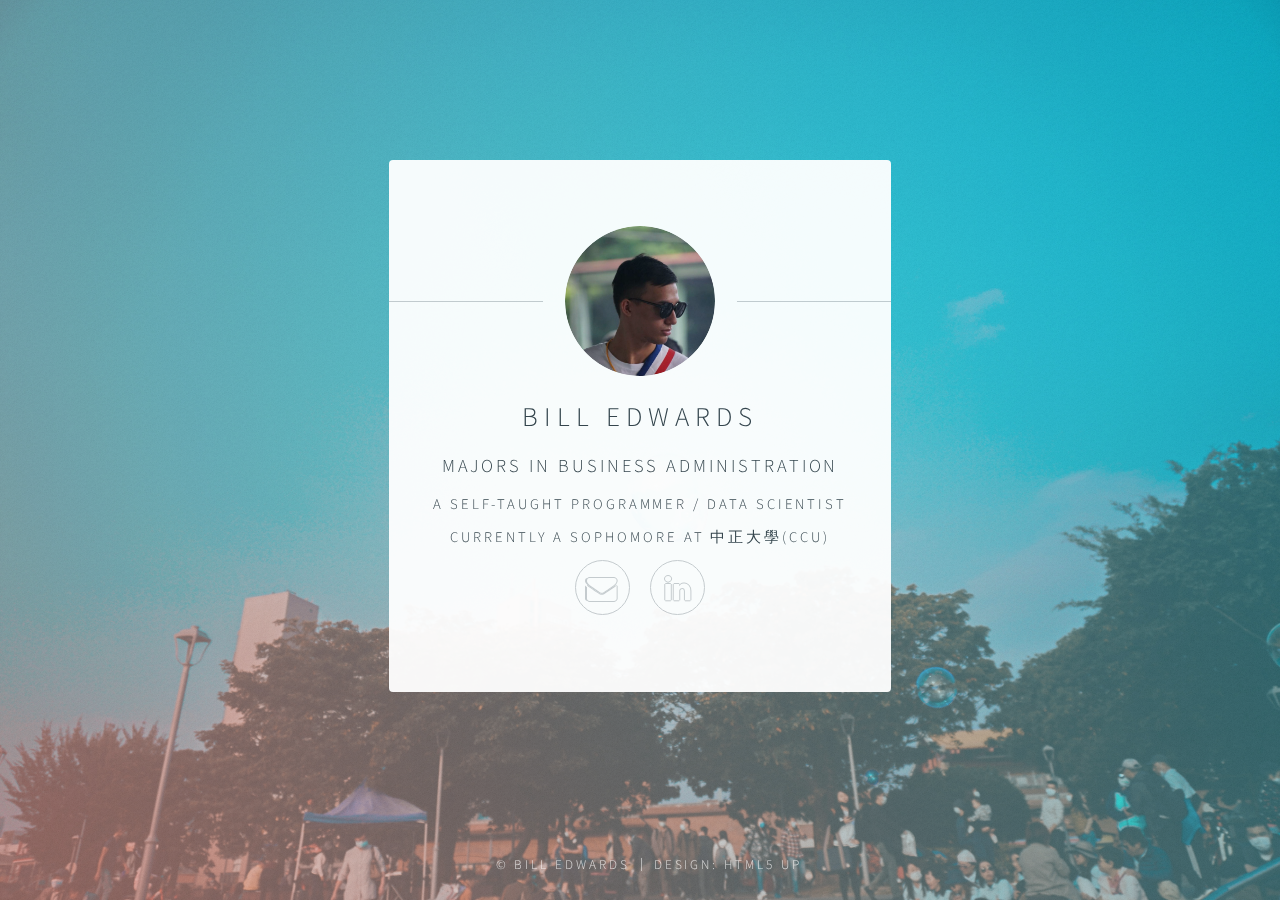
<file: index.html>
<!DOCTYPE HTML>
<!--
	Identity by HTML5 UP
	html5up.net | @n33co
	Free for personal and commercial use under the CCA 3.0 license (html5up.net/license)
-->
<html>
	<head>
		<title>Bill's personal webpage</title>
		<meta charset="utf-8" />
		<meta name="viewport" content="width=device-width, initial-scale=1" />
		<!--[if lte IE 8]><script src="assets/js/html5shiv.js"></script><![endif]-->
		<link rel="stylesheet" href="static/assets/css/main.css" />
		<!--[if lte IE 9]><link rel="stylesheet" href="assets/css/ie9.css" /><![endif]-->
		<!--[if lte IE 8]><link rel="stylesheet" href="assets/css/ie8.css" /><![endif]-->
		<noscript><link rel="stylesheet" href="assets/css/noscript.css" /></noscript>
		<link rel="icon" type="image/x-icon" href="static/images/billy_icon.ico">
	</head>
	<body class="is-loading">

		<!-- Wrapper -->
			<div id="wrapper">

				<!-- Main -->
					<section id="main">
						<header>
							<span class="avatar"><img src="static/images/avatar.jpg" alt="" /></span>
							<h1>Bill Edwards</h1>
							<h2>Majors in Business administration</h2>
							<h3>A self-taught programmer / data scientist</h3>
							<h3>Currently a sophomore at 中正大學(CCU)</h3>
						</header>
						<!--
						<hr />
						<h2>Extra Stuff!</h2>
						<form method="post" action="#">
							<div class="field">
								<input type="text" name="name" id="name" placeholder="Name" />
							</div>
							<div class="field">
								<input type="email" name="email" id="email" placeholder="Email" />
							</div>
							<div class="field">
								<div class="select-wrapper">
									<select name="department" id="department">
										<option value="">Department</option>
										<option value="sales">Sales</option>
										<option value="tech">Tech Support</option>
										<option value="null">/dev/null</option>
									</select>
								</div>
							</div>
							<div class="field">
								<textarea name="message" id="message" placeholder="Message" rows="4"></textarea>
							</div>
							<div class="field">
								<input type="checkbox" id="human" name="human" /><label for="human">I'm a human</label>
							</div>
							<div class="field">
								<label>But are you a robot?</label>
								<input type="radio" id="robot_yes" name="robot" /><label for="robot_yes">Yes</label>
								<input type="radio" id="robot_no" name="robot" /><label for="robot_no">No</label>
							</div>
							<ul class="actions">
								<li><a href="#" class="button">Get Started</a></li>
							</ul>
						</form>
						<hr />
						-->
						<footer>
							<ul class="icons">
								<li><a href="mailto:bill.edwards.workmail@gmail.com" class="fa-envelope">Gmail</a></li>
								<li><a href="https://www.linkedin.com/in/bill-edwards-8968832b7/" class="fa-linkedin">Linkedin</a></li>
							</ul>
						</footer>
					</section>

				<!-- Footer -->
					<footer id="footer">
						<ul class="copyright">
							<li>&copy; Bill Edwards</li>
							<li>Design: <a href="http://html5up.net">HTML5 UP</a></li>
						</ul>
					</footer>

			</div>

		<!-- Scripts -->
			<!--[if lte IE 8]><script src="assets/js/respond.min.js"></script><![endif]-->
			<script>
				if ('addEventListener' in window) {
					window.addEventListener('load', function() { document.body.className = document.body.className.replace(/\bis-loading\b/, ''); });
					document.body.className += (navigator.userAgent.match(/(MSIE|rv:11\.0)/) ? ' is-ie' : '');
				}
			</script>

	</body>
</html>
</file>
<file: static/assets/css/main.css>
@charset "UTF-8";
@import url(font-awesome.min.css);
@import url("http://fonts.googleapis.com/css?family=Source+Sans+Pro:300");

/*
	Identity by HTML5 UP
	html5up.net | @n33co
	Free for personal and commercial use under the CCA 3.0 license (html5up.net/license)
*/

/* Reset */

	html, body, div, span, applet, object, iframe, h1, h2, h3, h4, h5, h6, p, blockquote, pre, a, abbr, acronym, address, big, cite, code, del, dfn, em, img, ins, kbd, q, s, samp, small, strike, strong, sub, sup, tt, var, b, u, i, center, dl, dt, dd, ol, ul, li, fieldset, form, label, legend, table, caption, tbody, tfoot, thead, tr, th, td, article, aside, canvas, details, embed, figure, figcaption, footer, header, hgroup, menu, nav, output, ruby, section, summary, time, mark, audio, video {
		margin: 0;
		padding: 0;
		border: 0;
		font-size: 100%;
		font: inherit;
		vertical-align: baseline;
	}

	article, aside, details, figcaption, figure, footer, header, hgroup, menu, nav, section {
		display: block;
	}

	body {
		line-height: 1;
	}

	ol, ul {
		list-style: none;
	}

	blockquote, q {
		quotes: none;
	}

	blockquote:before, blockquote:after, q:before, q:after {
		content: '';
		content: none;
	}

	table {
		border-collapse: collapse;
		border-spacing: 0;
	}

	body {
		-webkit-text-size-adjust: none;
	}

/* Box Model */

	*, *:before, *:after {
		-moz-box-sizing: border-box;
		-webkit-box-sizing: border-box;
		box-sizing: border-box;
	}

/* Basic */

	@media screen and (max-width: 480px) {

		html, body {
			min-width: 320px;
		}

	}

	body.is-loading *, body.is-loading *:before, body.is-loading *:after {
		-moz-animation: none !important;
		-webkit-animation: none !important;
		-ms-animation: none !important;
		animation: none !important;
		-moz-transition: none !important;
		-webkit-transition: none !important;
		-ms-transition: none !important;
		transition: none !important;
	}

	html {
		height: 100%;
	}

	body {
		height: 100%;
		background-color: #ffffff;
		background-image: url("images/overlay.png"), -moz-linear-gradient(60deg, rgba(255, 165, 150, 0.5) 5%, rgba(0, 228, 255, 0.35)), url("../../images/bg.jpg");
		background-image: url("images/overlay.png"), -webkit-linear-gradient(60deg, rgba(255, 165, 150, 0.5) 5%, rgba(0, 228, 255, 0.35)), url("../../images/bg.jpg");
		background-image: url("images/overlay.png"), -ms-linear-gradient(60deg, rgba(255, 165, 150, 0.5) 5%, rgba(0, 228, 255, 0.35)), url("../../images/bg.jpg");
		background-image: url("images/overlay.png"), linear-gradient(60deg, rgba(255, 165, 150, 0.5) 5%, rgba(0, 228, 255, 0.35)), url("../../images/bg.jpg");
		background-repeat: repeat,			no-repeat,			no-repeat;
		background-size: 100px 100px, cover,				cover;
		background-position: top left,		center center,		bottom center;
		background-attachment: fixed,			fixed,				fixed;
	}

		body:after {
			content: '';
			display: block;
			position: fixed;
			top: 0;
			left: 0;
			width: 100%;
			height: inherit;
			opacity: 0;
			z-index: 1;
			background-color: #ffffff;
			background-image: url("images/overlay.png"), -moz-linear-gradient(60deg, rgba(255, 165, 150, 0.5) 5%, rgba(0, 228, 255, 0.35));
			background-image: url("images/overlay.png"), -webkit-linear-gradient(60deg, rgba(255, 165, 150, 0.5) 5%, rgba(0, 228, 255, 0.35));
			background-image: url("images/overlay.png"), -ms-linear-gradient(60deg, rgba(255, 165, 150, 0.5) 5%, rgba(0, 228, 255, 0.35));
			background-image: url("images/overlay.png"), linear-gradient(60deg, rgba(255, 165, 150, 0.5) 5%, rgba(0, 228, 255, 0.35));
			background-repeat: repeat,			no-repeat;
			background-size: 100px 100px, cover;
			background-position: top left,		center center;
			-moz-transition: opacity 1.75s ease-out;
			-webkit-transition: opacity 1.75s ease-out;
			-ms-transition: opacity 1.75s ease-out;
			transition: opacity 1.75s ease-out;
		}

		body.is-loading:after {
			opacity: 1;
		}

/* Type */

	body, input, select, textarea {
		color: #414f57;
		font-family: "Source Sans Pro", Helvetica, sans-serif;
		font-size: 14pt;
		font-weight: 300;
		line-height: 2;
		letter-spacing: 0.2em;
		text-transform: uppercase;
	}

		@media screen and (max-width: 1680px) {

			body, input, select, textarea {
				font-size: 11pt;
			}

		}

		@media screen and (max-width: 480px) {

			body, input, select, textarea {
				font-size: 10pt;
				line-height: 1.75;
			}

		}

	a {
		-moz-transition: color 0.2s ease, border-color 0.2s ease;
		-webkit-transition: color 0.2s ease, border-color 0.2s ease;
		-ms-transition: color 0.2s ease, border-color 0.2s ease;
		transition: color 0.2s ease, border-color 0.2s ease;
		color: inherit;
		text-decoration: none;
	}

		a:before {
			-moz-transition: color 0.2s ease, text-shadow 0.2s ease;
			-webkit-transition: color 0.2s ease, text-shadow 0.2s ease;
			-ms-transition: color 0.2s ease, text-shadow 0.2s ease;
			transition: color 0.2s ease, text-shadow 0.2s ease;
		}

		a:hover {
			color: #ff7496;
		}

	strong, b {
		color: #313f47;
	}

	em, i {
		font-style: italic;
	}

	p {
		margin: 0 0 1.5em 0;
	}

	h1, h2, h3, h4, h5, h6 {
		color: #313f47;
		line-height: 1.5;
		margin: 0 0 0.75em 0;
	}

		h1 a, h2 a, h3 a, h4 a, h5 a, h6 a {
			color: inherit;
			text-decoration: none;
		}

	h1 {
		font-size: 1.85em;
		letter-spacing: 0.22em;
		margin: 0 0 0.525em 0;
	}

	h2 {
		font-size: 1.25em;
	}

	h3 {
		font-size: 1em;
	}

	h4 {
		font-size: 1em;
	}

	h5 {
		font-size: 1em;
	}

	h6 {
		font-size: 1em;
	}

	@media screen and (max-width: 480px) {

		h1 {
			font-size: 1.65em;
		}

	}

	sub {
		font-size: 0.8em;
		position: relative;
		top: 0.5em;
	}

	sup {
		font-size: 0.8em;
		position: relative;
		top: -0.5em;
	}

	hr {
		border: 0;
		border-bottom: solid 1px #c8cccf;
		margin: 3em 0;
	}

/* Form */

	form {
		margin: 0 0 1.5em 0;
	}

		form > .field {
			margin: 0 0 1.5em 0;
		}

			form > .field > :last-child {
				margin-bottom: 0;
			}

	label {
		color: #313f47;
		display: block;
		font-size: 0.9em;
		margin: 0 0 0.75em 0;
	}

	input[type="text"],
	input[type="password"],
	input[type="email"],
	input[type="tel"],
	select,
	textarea {
		-moz-appearance: none;
		-webkit-appearance: none;
		-ms-appearance: none;
		appearance: none;
		border-radius: 4px;
		border: solid 1px #c8cccf;
		color: inherit;
		display: block;
		outline: 0;
		padding: 0 1em;
		text-decoration: none;
		width: 100%;
	}

		input[type="text"]:invalid,
		input[type="password"]:invalid,
		input[type="email"]:invalid,
		input[type="tel"]:invalid,
		select:invalid,
		textarea:invalid {
			box-shadow: none;
		}

		input[type="text"]:focus,
		input[type="password"]:focus,
		input[type="email"]:focus,
		input[type="tel"]:focus,
		select:focus,
		textarea:focus {
			border-color: #ff7496;
		}

	.select-wrapper {
		text-decoration: none;
		display: block;
		position: relative;
	}

		.select-wrapper:before {
			content: "";
			-moz-osx-font-smoothing: grayscale;
			-webkit-font-smoothing: antialiased;
			font-family: FontAwesome;
			font-style: normal;
			font-weight: normal;
			text-transform: none !important;
		}

		.select-wrapper:before {
			color: #c8cccf;
			display: block;
			height: 2.75em;
			line-height: 2.75em;
			pointer-events: none;
			position: absolute;
			right: 0;
			text-align: center;
			top: 0;
			width: 2.75em;
		}

		.select-wrapper select::-ms-expand {
			display: none;
		}

	input[type="text"],
	input[type="password"],
	input[type="email"],
	select {
		height: 2.75em;
	}

	textarea {
		padding: 0.75em 1em;
	}

	input[type="checkbox"],
	input[type="radio"] {
		-moz-appearance: none;
		-webkit-appearance: none;
		-ms-appearance: none;
		appearance: none;
		display: block;
		float: left;
		margin-right: -2em;
		opacity: 0;
		width: 1em;
		z-index: -1;
	}

		input[type="checkbox"] + label,
		input[type="radio"] + label {
			text-decoration: none;
			color: #414f57;
			cursor: pointer;
			display: inline-block;
			font-size: 1em;
			font-weight: 300;
			padding-left: 2.4em;
			padding-right: 0.75em;
			position: relative;
		}

			input[type="checkbox"] + label:before,
			input[type="radio"] + label:before {
				-moz-osx-font-smoothing: grayscale;
				-webkit-font-smoothing: antialiased;
				font-family: FontAwesome;
				font-style: normal;
				font-weight: normal;
				text-transform: none !important;
			}

			input[type="checkbox"] + label:before,
			input[type="radio"] + label:before {
				border-radius: 4px;
				border: solid 1px #c8cccf;
				content: '';
				display: inline-block;
				height: 1.65em;
				left: 0;
				line-height: 1.58125em;
				position: absolute;
				text-align: center;
				top: 0.15em;
				width: 1.65em;
			}

		input[type="checkbox"]:checked + label:before,
		input[type="radio"]:checked + label:before {
			color: #ff7496;
			content: '\f00c';
		}

		input[type="checkbox"]:focus + label:before,
		input[type="radio"]:focus + label:before {
			border-color: #ff7496;
		}

	input[type="checkbox"] + label:before {
		border-radius: 4px;
	}

	input[type="radio"] + label:before {
		border-radius: 100%;
	}

	::-webkit-input-placeholder {
		color: #616f77 !important;
		opacity: 1.0;
	}

	:-moz-placeholder {
		color: #616f77 !important;
		opacity: 1.0;
	}

	::-moz-placeholder {
		color: #616f77 !important;
		opacity: 1.0;
	}

	:-ms-input-placeholder {
		color: #616f77 !important;
		opacity: 1.0;
	}

	.formerize-placeholder {
		color: #616f77 !important;
		opacity: 1.0;
	}

/* Icon */

	.icon {
		text-decoration: none;
		position: relative;
		border-bottom: none;
	}

		.icon:before {
			-moz-osx-font-smoothing: grayscale;
			-webkit-font-smoothing: antialiased;
			font-family: FontAwesome;
			font-style: normal;
			font-weight: normal;
			text-transform: none !important;
		}

		.icon > .label {
			display: none;
		}

/* List */

	ol {
		list-style: decimal;
		margin: 0 0 1.5em 0;
		padding-left: 1.25em;
	}

		ol li {
			padding-left: 0.25em;
		}

	ul {
		list-style: disc;
		margin: 0 0 1.5em 0;
		padding-left: 1em;
	}

		ul li {
			padding-left: 0.5em;
		}

		ul.alt {
			list-style: none;
			padding-left: 0;
		}

			ul.alt li {
				border-top: solid 1px #c8cccf;
				padding: 0.5em 0;
			}

				ul.alt li:first-child {
					border-top: 0;
					padding-top: 0;
				}

		ul.icons {
			cursor: default;
			list-style: none;
			padding-left: 0;
			margin-top: -0.675em;
		}

			ul.icons li {
				display: inline-block;
				padding: 0.675em 0.5em;
			}

				ul.icons li a {
					text-decoration: none;
					position: relative;
					display: block;
					width: 3.75em;
					height: 3.75em;
					border-radius: 100%;
					border: solid 1px #c8cccf;
					line-height: 3.75em;
					overflow: hidden;
					text-align: center;
					text-indent: 3.75em;
					white-space: nowrap;
				}

					ul.icons li a:before {
						-moz-osx-font-smoothing: grayscale;
						-webkit-font-smoothing: antialiased;
						font-family: FontAwesome;
						font-style: normal;
						font-weight: normal;
						text-transform: none !important;
					}

					ul.icons li a:before {
						color: #ffffff;
						text-shadow: 1.25px 0px 0px #c8cccf, -1.25px 0px 0px #c8cccf, 0px 1.25px 0px #c8cccf, 0px -1.25px 0px #c8cccf;
					}

					ul.icons li a:hover:before {
						text-shadow: 1.25px 0px 0px #ff7496, -1.25px 0px 0px #ff7496, 0px 1.25px 0px #ff7496, 0px -1.25px 0px #ff7496;
					}

					ul.icons li a:before {
						position: absolute;
						top: 0;
						left: 0;
						width: inherit;
						height: inherit;
						font-size: 1.85rem;
						line-height: inherit;
						text-align: center;
						text-indent: 0;
					}

					ul.icons li a:hover {
						border-color: #ff7496;
					}

			@media screen and (max-width: 480px) {

				ul.icons li a:before {
					font-size: 1.5rem;
				}

			}

		ul.actions {
			cursor: default;
			list-style: none;
			padding-left: 0;
		}

			ul.actions li {
				display: inline-block;
				padding: 0 0.75em 0 0;
				vertical-align: middle;
			}

				ul.actions li:last-child {
					padding-right: 0;
				}

	dl {
		margin: 0 0 1.5em 0;
	}

		dl dt {
			display: block;
			margin: 0 0 0.75em 0;
		}

		dl dd {
			margin-left: 1.5em;
		}

/* Button */

	input[type="submit"],
	input[type="reset"],
	input[type="button"],
	button,
	.button {
		-moz-appearance: none;
		-webkit-appearance: none;
		-ms-appearance: none;
		appearance: none;
		-moz-transition: background-color 0.2s ease-in-out, border-color 0.2s ease-in-out, color 0.2s ease-in-out;
		-webkit-transition: background-color 0.2s ease-in-out, border-color 0.2s ease-in-out, color 0.2s ease-in-out;
		-ms-transition: background-color 0.2s ease-in-out, border-color 0.2s ease-in-out, color 0.2s ease-in-out;
		transition: background-color 0.2s ease-in-out, border-color 0.2s ease-in-out, color 0.2s ease-in-out;
		display: inline-block;
		height: 2.75em;
		line-height: 2.75em;
		padding: 0 1.5em;
		background-color: transparent;
		border-radius: 4px;
		border: solid 1px #c8cccf;
		color: #414f57 !important;
		cursor: pointer;
		text-align: center;
		text-decoration: none;
		white-space: nowrap;
	}

		input[type="submit"]:hover,
		input[type="reset"]:hover,
		input[type="button"]:hover,
		button:hover,
		.button:hover {
			border-color: #ff7496;
			color: #ff7496 !important;
		}

		input[type="submit"].icon,
		input[type="reset"].icon,
		input[type="button"].icon,
		button.icon,
		.button.icon {
			padding-left: 1.35em;
		}

			input[type="submit"].icon:before,
			input[type="reset"].icon:before,
			input[type="button"].icon:before,
			button.icon:before,
			.button.icon:before {
				margin-right: 0.5em;
			}

		input[type="submit"].fit,
		input[type="reset"].fit,
		input[type="button"].fit,
		button.fit,
		.button.fit {
			display: block;
			width: 100%;
			margin: 0 0 0.75em 0;
		}

		input[type="submit"].small,
		input[type="reset"].small,
		input[type="button"].small,
		button.small,
		.button.small {
			font-size: 0.8em;
		}

		input[type="submit"].big,
		input[type="reset"].big,
		input[type="button"].big,
		button.big,
		.button.big {
			font-size: 1.35em;
		}

		input[type="submit"].disabled, input[type="submit"]:disabled,
		input[type="reset"].disabled,
		input[type="reset"]:disabled,
		input[type="button"].disabled,
		input[type="button"]:disabled,
		button.disabled,
		button:disabled,
		.button.disabled,
		.button:disabled {
			-moz-pointer-events: none;
			-webkit-pointer-events: none;
			-ms-pointer-events: none;
			pointer-events: none;
			opacity: 0.5;
		}

/* Main */

	#main {
		position: relative;
		max-width: 100%;
		min-width: 27em;
		padding: 4.5em 3em 3em 3em ;
		background: #ffffff;
		border-radius: 4px;
		cursor: default;
		opacity: 0.95;
		text-align: center;
		-moz-transform-origin: 50% 50%;
		-webkit-transform-origin: 50% 50%;
		-ms-transform-origin: 50% 50%;
		transform-origin: 50% 50%;
		-moz-transform: rotateX(0deg);
		-webkit-transform: rotateX(0deg);
		-ms-transform: rotateX(0deg);
		transform: rotateX(0deg);
		-moz-transition: opacity 1s ease, -moz-transform 1s ease;
		-webkit-transition: opacity 1s ease, -webkit-transform 1s ease;
		-ms-transition: opacity 1s ease, -ms-transform 1s ease;
		transition: opacity 1s ease, transform 1s ease;
	}

		#main .avatar {
			position: relative;
			display: block;
			margin-bottom: 1.5em;
		}

			#main .avatar img {
				display: block;
				margin: 0 auto;
				border-radius: 100%;
				box-shadow: 0 0 0 1.5em #ffffff;
				width: 150px; /* Adjust the width as needed */
    			height: auto;
			}

			#main .avatar:before {
				content: '';
				display: block;
				position: absolute;
				top: 50%;
				left: -3em;
				width: calc(100% + 6em);
				height: 1px;
				z-index: -1;
				background: #c8cccf;
			}

		@media screen and (max-width: 480px) {

			#main {
				min-width: 0;
				width: 100%;
				padding: 4em 2em 2.5em 2em ;
			}

				#main .avatar:before {
					left: -2em;
					width: calc(100% + 4em);
				}

		}

		body.is-loading #main {
			opacity: 0;
			-moz-transform: rotateX(15deg);
			-webkit-transform: rotateX(15deg);
			-ms-transform: rotateX(15deg);
			transform: rotateX(15deg);
		}

/* Footer */

	#footer {
		-moz-align-self: -moz-flex-end;
		-webkit-align-self: -webkit-flex-end;
		-ms-align-self: -ms-flex-end;
		align-self: flex-end;
		width: 100%;
		padding: 1.5em 0 0 0;
		color: rgba(255, 255, 255, 0.75);
		cursor: default;
		text-align: center;
	}

		#footer .copyright {
			margin: 0;
			padding: 0;
			font-size: 0.9em;
			list-style: none;
		}

			#footer .copyright li {
				display: inline-block;
				margin: 0 0 0 0.45em;
				padding: 0 0 0 0.85em;
				border-left: solid 1px rgba(255, 255, 255, 0.5);
				line-height: 1;
			}

				#footer .copyright li:first-child {
					border-left: 0;
				}

/* Wrapper */

	#wrapper {
		display: -moz-flex;
		display: -webkit-flex;
		display: -ms-flex;
		display: flex;
		-moz-align-items: center;
		-webkit-align-items: center;
		-ms-align-items: center;
		align-items: center;
		-moz-justify-content: space-between;
		-webkit-justify-content: space-between;
		-ms-justify-content: space-between;
		justify-content: space-between;
		-moz-flex-direction: column;
		-webkit-flex-direction: column;
		-ms-flex-direction: column;
		flex-direction: column;
		-moz-perspective: 1000px;
		-webkit-perspective: 1000px;
		-ms-perspective: 1000px;
		perspective: 1000px;
		position: relative;
		min-height: 100%;
		padding: 1.5em;
		z-index: 2;
	}

		#wrapper > * {
			z-index: 1;
		}

		#wrapper:before {
			content: '';
			display: block;
		}

		@media screen and (max-width: 360px) {

			#wrapper {
				padding: 0.75em;
			}

		}

		body.is-ie #wrapper {
			height: 100%;
		}
</file>
